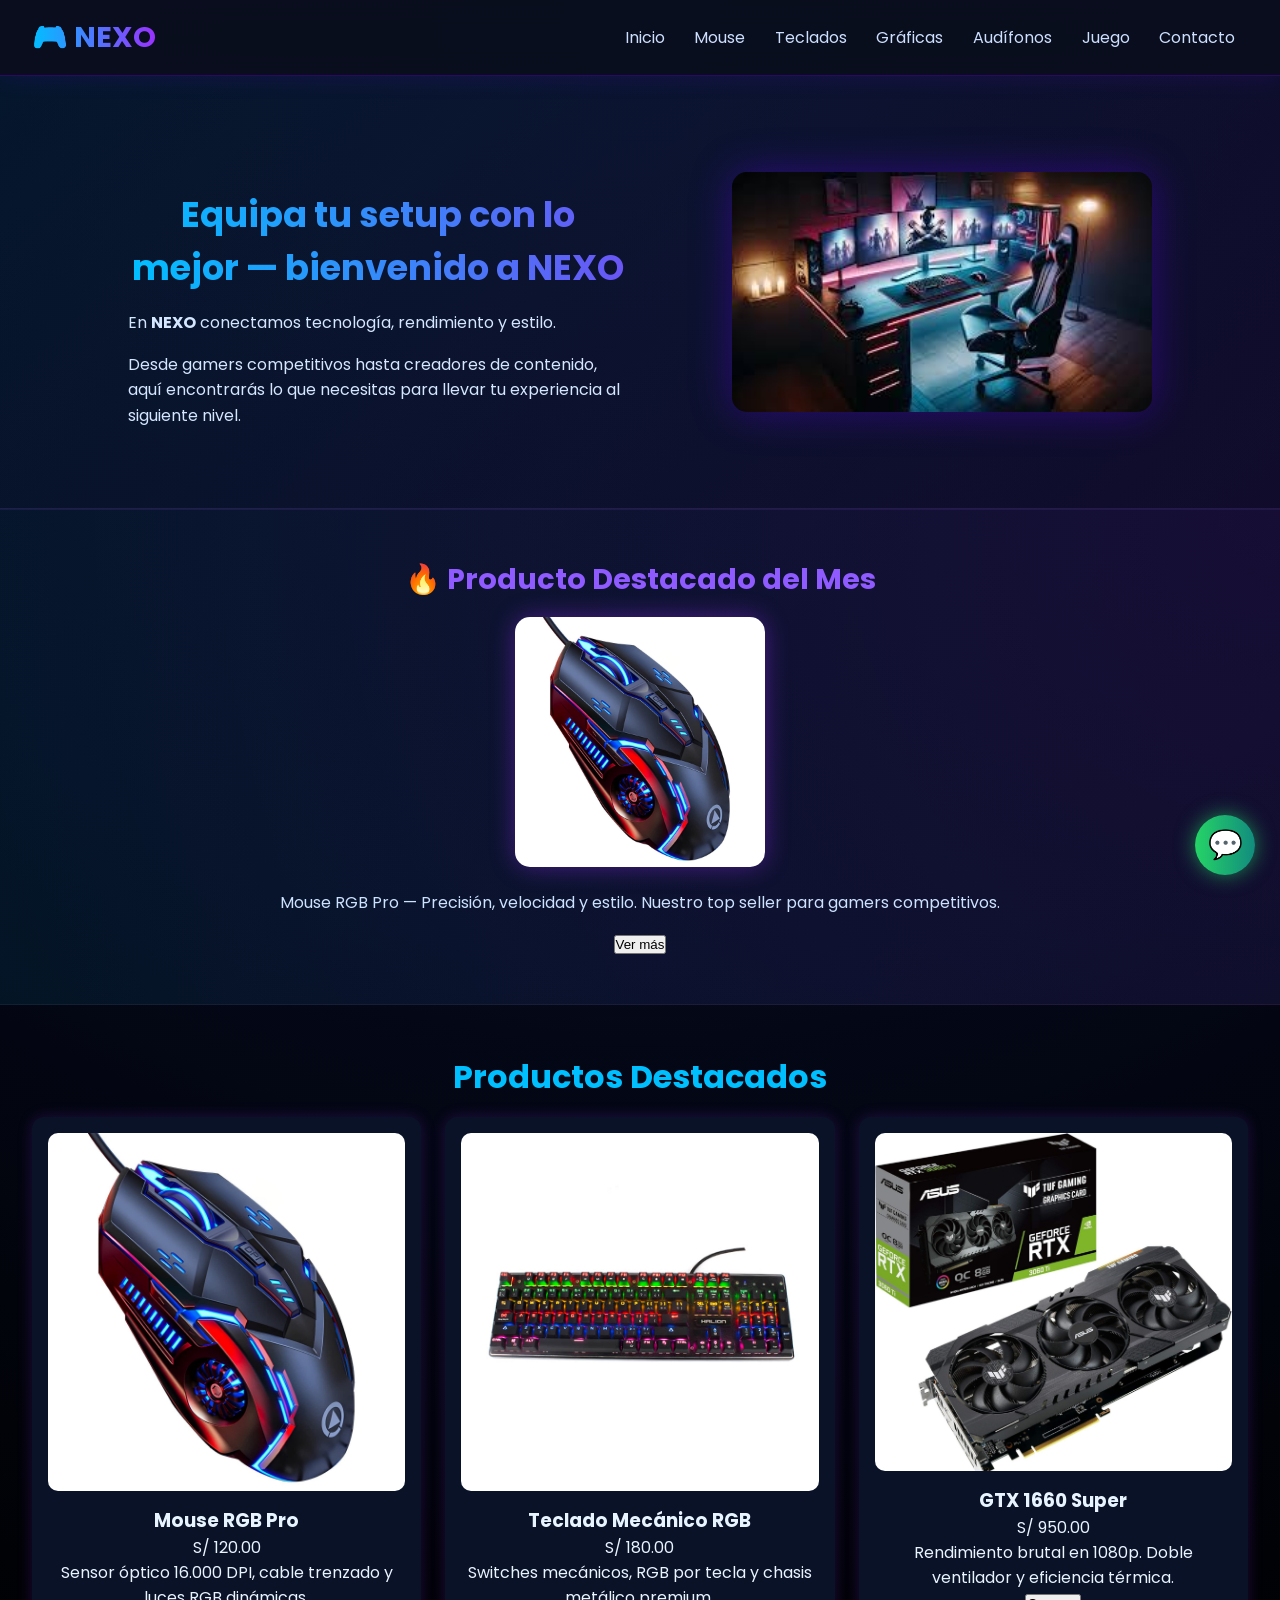
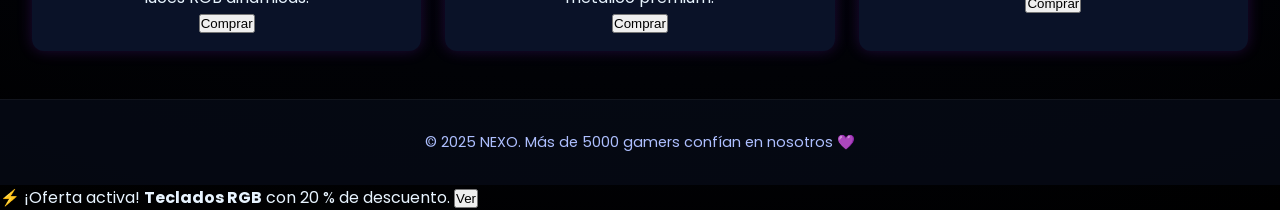
<file: index.html>
<!DOCTYPE html>
<html lang="es">
  <head>
    <meta charset="UTF-8" />
    <meta name="viewport" content="width=device-width, initial-scale=1.0" />
    <title>NEXO – Gaming Store</title>

    <!-- Fuente -->
    <link
      href="https://fonts.googleapis.com/css2?family=Poppins:wght@400;600;700&display=swap"
      rel="stylesheet"
    />

    <style>
      * {
        margin: 0;
        padding: 0;
        box-sizing: border-box;
      }
      body {
        font-family: "Poppins", sans-serif;
        background: radial-gradient(circle at top, #070b1f, #040818, #000);
        color: #e8f4ff;
        overflow-x: hidden;
        transition: background 0.6s, color 0.6s;
      }

      /* HEADER */
      header {
        background: rgba(10, 15, 30, 0.9);
        backdrop-filter: blur(12px);
        padding: 1rem 2rem;
        display: flex;
        justify-content: space-between;
        align-items: center;
        border-bottom: 1px solid rgba(120, 0, 255, 0.3);
        position: sticky;
        top: 0;
        z-index: 50;
        box-shadow: 0 0 25px rgba(100, 0, 255, 0.15);
      }
      .logo {
        font-weight: 700;
        font-size: 1.8rem;
        background: linear-gradient(90deg, #00bfff, #9b30ff, #00bfff);
        background-size: 200%;
        -webkit-background-clip: text;
        color: transparent;
        animation: auraShift 6s infinite linear;
      }
      @keyframes auraShift {
        0% { background-position: 0% 50%; }
        100% { background-position: 100% 50%; }
      }

      nav a {
        color: #cddfff;
        margin: 0 0.8rem;
        text-decoration: none;
        transition: color 0.3s, text-shadow 0.3s;
      }
      nav a:hover {
        color: #b26dff;
        text-shadow: 0 0 15px #9b30ff;
      }

      /* HERO */
      .hero {
        display: flex;
        flex-wrap: wrap;
        align-items: center;
        justify-content: space-between;
        padding: 4rem 10%;
        background: linear-gradient(135deg, rgba(0, 191, 255, 0.08), rgba(155, 48, 255, 0.08));
        border-bottom: 1px solid rgba(155, 48, 255, 0.2);
      }
      .hero img {
        width: 420px;
        border-radius: 15px;
        box-shadow: 0 0 40px rgba(100, 0, 255, 0.35);
        transition: transform 0.3s ease, box-shadow 0.3s ease;
      }
      .hero img:hover {
        transform: scale(1.05);
        box-shadow: 0 0 60px rgba(0, 191, 255, 0.4);
      }
      .hero-text {
        max-width: 500px;
        animation: fadeInUp 1.2s ease;
      }
      .hero-text h2 {
        font-size: 2.2rem;
        background: linear-gradient(90deg, #00bfff, #a020f0, #00bfff);
        -webkit-background-clip: text;
        color: transparent;
        background-size: 300%;
        animation: gradientFlow 6s infinite linear;
        margin-bottom: 1rem;
      }
      .hero-text p {
        color: #d5e6ff;
        margin-bottom: 1rem;
        line-height: 1.6;
      }

      /* DESTACADO */
      .destacado {
        background: radial-gradient(circle at top right, rgba(155,48,255,0.12), rgba(0,191,255,0.08));
        padding: 3rem 10%;
        text-align: center;
        border-top: 1px solid rgba(255,255,255,0.05);
        border-bottom: 1px solid rgba(255,255,255,0.05);
      }
      .destacado h3 {
        font-size: 1.8rem;
        margin-bottom: 1rem;
        color: #8f5aff;
      }
      .destacado img {
        width: 250px;
        border-radius: 15px;
        box-shadow: 0 0 25px rgba(155, 48, 255, 0.4);
        margin-bottom: 1rem;
      }
      .destacado p {
        color: #cce2ff;
        margin-bottom: 1rem;
      }

      /* PRODUCTOS */
      h2 {
        text-align: center;
        font-size: 2rem;
        margin: 3rem 0 1rem;
        color: #00bfff;
      }
      .grid-productos {
        display: grid;
        grid-template-columns: repeat(auto-fit, minmax(250px, 1fr));
        gap: 1.5rem;
        padding: 0 2rem 3rem;
      }
      .card {
        background: #0a1228;
        border-radius: 12px;
        padding: 1rem;
        text-align: center;
        transition: all 0.3s ease;
        box-shadow: 0 0 15px rgba(155, 48, 255, 0.2);
      }
      .card:hover {
        transform: translateY(-6px);
        box-shadow: 0 0 35px rgba(0, 191, 255, 0.45);
      }
      .card img {
        width: 100%;
        border-radius: 10px;
        margin-bottom: 0.5rem;
      }

      /* FOOTER */
      footer {
        text-align: center;
        padding: 2rem;
        font-size: 0.9rem;
        color: #aebfff;
        border-top: 1px solid rgba(255,255,255,0.05);
        background: rgba(8, 12, 25, 0.7);
      }

      /* WHATSAPP */
      .whatsapp-float {
        position: fixed;
        bottom: 25px;
        right: 25px;
        background: linear-gradient(90deg, #25D366, #128C7E);
        color: white;
        font-size: 28px;
        text-align: center;
        width: 60px;
        height: 60px;
        line-height: 60px;
        border-radius: 50%;
        box-shadow: 0 0 20px rgba(37, 211, 102, 0.6);
        transition: transform 0.2s ease, box-shadow 0.3s ease;
        z-index: 999;
        text-decoration: none;
      }
      .whatsapp-float:hover {
        transform: scale(1.1);
        box-shadow: 0 0 25px rgba(37, 211, 102, 0.9);
      }

      @media (max-width: 768px) {
        .hero { flex-direction: column; text-align: center; }
        .hero img { margin-top: 2rem; }
      }
    </style>
  </head>

  <body>
    <header>
      <div class="logo">🎮 NEXO</div>
      <nav>
        <a href="index.html">Inicio</a>
        <a href="mouse.html">Mouse</a>
        <a href="teclados.html">Teclados</a>
        <a href="graficas.html">Gráficas</a>
        <a href="audifonos.html">Audífonos</a>
        <a href="juego.html">Juego</a>
        <a href="contacto.html">Contacto</a>
      </nav>
    </header>

    <main>
      <section class="hero">
        <div class="hero-text">
          <h2>Equipa tu setup con lo mejor — bienvenido a NEXO</h2>
          <p>
            En <strong>NEXO</strong> conectamos tecnología, rendimiento y estilo.
          </p>
          <p>
            Desde gamers competitivos hasta creadores de contenido, aquí
            encontrarás lo que necesitas para llevar tu experiencia al siguiente nivel.
          </p>
        </div>

        <!-- CORREGIDO -->
        <img src="imagenes/imagen55.jpg" alt="Setup gamer" />
      </section>

      <section class="destacado">
        <h3>🔥 Producto Destacado del Mes</h3>

        <!-- CORREGIDO -->
        <img src="imagenes/imagen3.jpg" alt="Mouse RGB Pro" />

        <p>
          Mouse RGB Pro — Precisión, velocidad y estilo. Nuestro top seller para gamers
          competitivos.
        </p>
        <button class="btn-destacado">Ver más</button>
      </section>

      <h2>Productos Destacados</h2>
      <div class="grid-productos">
        <div class="card">
          <img src="imagenes/imagen3.jpg" alt="Mouse RGB Pro" />
          <h3>Mouse RGB Pro</h3>
          <p>S/ 120.00</p>
          <p>Sensor óptico 16.000 DPI, cable trenzado y luces RGB dinámicas.</p>
          <button class="btn-comprar">Comprar</button>
        </div>
        <div class="card">
          <img src="imagenes/imagen11.jpg" alt="Teclado Mecánico" />
          <h3>Teclado Mecánico RGB</h3>
          <p>S/ 180.00</p>
          <p>Switches mecánicos, RGB por tecla y chasis metálico premium.</p>
          <button class="btn-comprar">Comprar</button>
        </div>
        <div class="card">
          <img src="imagenes/imagen72.jpg" alt="Gráfica GTX" />
          <h3>GTX 1660 Super</h3>
          <p>S/ 950.00</p>
          <p>Rendimiento brutal en 1080p. Doble ventilador y eficiencia térmica.</p>
          <button class="btn-comprar">Comprar</button>
        </div>
      </div>
    </main>

    <footer>
      © 2025 NEXO. Más de <span id="contador">5000</span> gamers confían en nosotros 💜
    </footer>

    <div class="popup" id="popup">
      ⚡ ¡Oferta activa! <strong>Teclados RGB</strong> con 20 % de descuento.
      <button onclick="window.location='teclados.html'">Ver</button>
    </div>

    <a
      href="https://wa.me/51965304331?text=Hola%20NEXO%2C%20quiero%20mejorar%20mi%20setup%20gamer%20🔥"
      class="whatsapp-float"
      target="_blank"
      title="Chatea con NEXO por WhatsApp"
    >
      💬
    </a>

    <script>
      setTimeout(() => {
        document.getElementById("popup").classList.add("visible");
      }, 10000);

      let count = 5000;
      setInterval(() => {
        count += Math.floor(Math.random() * 5);
        document.getElementById("contador").textContent = count;
      }, 2000);
    </script>

    <!-- 📌 SCRIPT JSON AÑADIDO (NO MODIFICA TU DISEÑO) -->
    <script>
      fetch("data/productos.json")
        .then((r) => r.json())
        .then((data) => {
          console.log("PRODUCTOS CARGADOS DESDE JSON:", data);
        });
    </script>
  </body>
</html>
</file>
